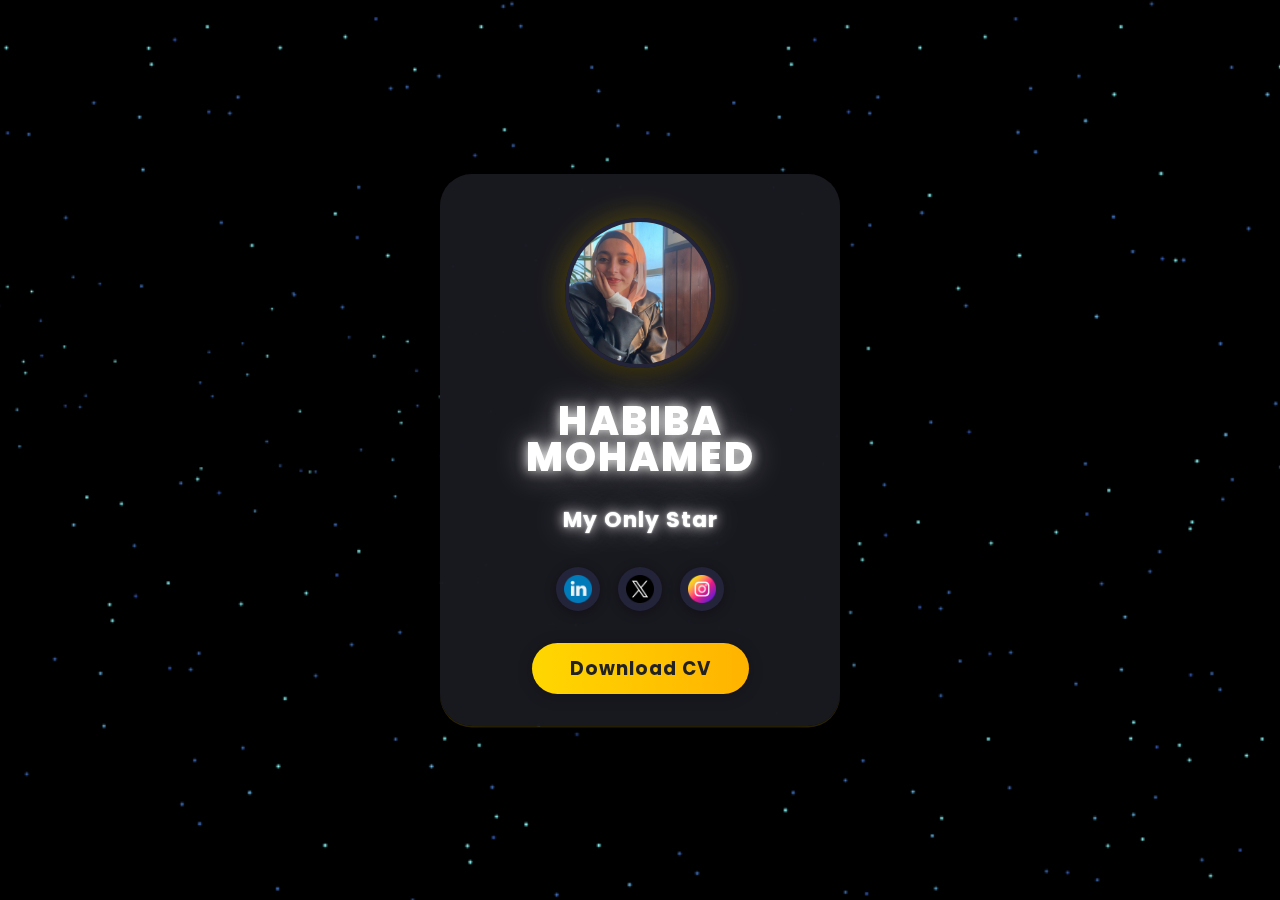
<file: about.html>
<!DOCTYPE html>
<html lang="ar" dir="rtl">
<head>
    <meta charset="UTF-8">
    <meta name="viewport" content="width=device-width, initial-scale=1.0">
    <title>Scrolling Website</title>
    <link rel="stylesheet" href="style.css">
    <link href="https://fonts.googleapis.com/css2?family=Poppins:wght@400;500;700&display=swap" rel="stylesheet">
        <style>
            body.about {
                background: #000 !important;
            }
            body.about::before {
                content: '';
                position: fixed;
                inset: 0;
                z-index: 0;
                pointer-events: none;
                background: url('stars.png') center center/cover no-repeat;
                opacity: 1;
            }
        </style>
</head>
<body class="about">

    <!-- خلفية النجوم المتحركة -->

    <div class="about-center-container" style="position:relative;z-index:2;">
        <div class="about-card">
            <img src="profile.jpg" alt="Profile Photo" class="about-avatar">
            <h1 class="about-title"><span class="glow-name">HABIBA<br><span class="glow-name glow2">MOHAMED</span></span></h1>
            <p class="about-desc">
                <span class="star-glow-text">My Only Star</span>
            </p>
            <div class="about-socials">
                <a href="https://instagram.com/7abiba_n/" class="about-social instagram" title="Instagram" target="_blank"><img src="instagram.png" alt="Instagram"></a>
                <a href="https://x.com/Habiba_naguib" class="about-social twitter" title="Twitter" target="_blank"><img src="twitter.png" alt="Twitter"></a>
                <a href="https://www.linkedin.com/in/habiba-m-naguib-a6a123316/" class="about-social linkedin" title="LinkedIn" target="_blank"><img src="linkedin.png" alt="LinkedIn"></a>
            </div>
            <a href="Habiba's CV.pdf" class="about-cv-btn" download>Download CV</a>
        </div>
    </div>

        <script src="script.js"></script>
        <script src="about.js"></script>
</body>
</html>
</file>
<file: style.css>
/* ==== Star Shine Effect for about.html ==== */
.star-glow-text {
    color: #fff;
    font-weight: 700;
    font-size: 1.18em;
    letter-spacing: 1px;
    text-shadow: 0 0 12px #fff, 0 0 32px #fff8, 0 0 2px #fff;
}
.star-shine {
    position: absolute;
    top: 50%;
    left: 50%;
    width: 1.6em;
    height: 1.6em;
    pointer-events: none;
    transform: translate(-50%, -60%) scale(1);
    background: radial-gradient(circle, #fffbe6 0%, #ffd700 40%, #fff0 70%);
    opacity: 0.7;
    border-radius: 50%;
    filter: blur(2px) brightness(1.5);
    animation: star-shine-anim 2.2s infinite linear;
    z-index: 2;
}
@keyframes star-shine-anim {
    0% { opacity: 0.7; transform: translate(-50%, -60%) scale(1); }
    40% { opacity: 1; transform: translate(-50%, -60%) scale(1.25); }
    60% { opacity: 0.8; transform: translate(-50%, -60%) scale(0.9); }
    100% { opacity: 0.7; transform: translate(-50%, -60%) scale(1); }
}
/* ====== Stars Background for About Page ====== */
#star-bg {
    position: fixed;
    inset: 0;
    z-index: 0;
    pointer-events: none;
    overflow: hidden;
}
.star {
    position: absolute;
    background: white;
    border-radius: 50%;
    pointer-events: auto;
    transition: box-shadow 0.2s, filter 0.2s, transform 0.2s;
}
#shooting-stars {
    position: fixed;
    inset: 0;
    z-index: 1;
    pointer-events: none;
    overflow: hidden;
}
.shooting-star {
    position: absolute;
    width: 2px;
    height: 80px;
    background: linear-gradient(180deg, #fff 60%, #ffd700 100%, transparent 100%);
    border-radius: 2px;
    opacity: 0.7;
    animation: shooting-star 1.3s cubic-bezier(.4,2,.6,1) forwards;
    filter: blur(0.5px) drop-shadow(0 0 6px #fff8);
}
@keyframes shooting-star {
    0% { opacity: 0.7; transform: translateY(0) scaleY(1); }
    80% { opacity: 1; }
    100% { opacity: 0; transform: translateY(180px) scaleY(0.7); }
}
.star-burst {
    position: absolute;
    pointer-events: none;
    z-index: 99;
    width: 0; height: 0;
}
.star-burst-dot {
    position: absolute;
    width: 8px;
    height: 8px;
    background: #ffd700;
    border-radius: 50%;
    box-shadow: 0 0 12px #fff, 0 0 24px #ffd70099;
    animation: star-burst-dot 0.9s cubic-bezier(.4,2,.6,1) forwards;
    left: 0; top: 0;
    transform: translate(0,0);
}
@keyframes star-burst-dot {
    0% { opacity: 1; transform: translate(0,0) scale(1); }
    80% { opacity: 1; }
    100% { opacity: 0; transform: translate(var(--tx), var(--ty)) scale(0.2); }
}
/* ====== Profile Page Styles ====== */
.profile-section {
    min-height: 100vh;
    display: flex;
    align-items: center;
    justify-content: center;
    background: transparent;
}
.profile-card {
    background: rgba(30,34,54,0.92);
    border-radius: 28px;
    box-shadow: 0 0 40px 10px #222a, 0 0 80px 30px #fff1;
    padding: 48px 36px 36px 36px;
    display: flex;
    flex-direction: column;
    align-items: center;
    max-width: 370px;
    width: 100%;
    margin-top: 80px;
}
.profile-photo {
    margin-bottom: 18px;
}
.profile-name {
    font-size: 2.2rem;
    font-family: 'Poppins', Arial, sans-serif;
    font-weight: 700;
    color: #ffd700;
    letter-spacing: 2px;
    margin-bottom: 10px;
    text-align: center;
    text-shadow: 0 2px 16px #fff2, 0 0 8px #ffd70044;
}
.profile-bio {
    color: #fff;
    font-size: 1.1rem;
    text-align: center;
    margin-bottom: 22px;
    line-height: 1.7;
}
.cv-btn {
    display: inline-block;
    background: linear-gradient(90deg, #ffd700 60%, #fffbe6 100%);
    color: #1a1a40;
    font-weight: 600;
    border: none;
    border-radius: 30px;
    padding: 0.7rem 2.2rem;
    font-size: 1.1rem;
    box-shadow: 0 0 18px #ffd70099;
    cursor: pointer;
    margin-bottom: 18px;
    text-decoration: none;
    transition: transform 0.2s, box-shadow 0.2s;
}
.cv-btn:hover {
    transform: scale(1.08) rotate(-2deg);
    box-shadow: 0 0 32px #fffbe6cc, 0 0 60px #ffd70099;
}
.social-links {
    display: flex;
    gap: 18px;
    margin-top: 10px;
}
.social-icon img {
    width: 32px;
    height: 32px;
    filter: grayscale(0.2) brightness(0.95);
    transition: filter 0.2s, transform 0.2s;
}
.social-icon:hover img {
    filter: grayscale(0) brightness(1.2) drop-shadow(0 0 8px #ffd700);
    transform: scale(1.15) rotate(-6deg);
}

/* إعادة الضبط الأساسية */
* {
    margin: 0;
    padding: 0;
    box-sizing: border-box; 
    font-family: 'Poppins', sans-serif;
}

/* تنسيق جسم الصفحة والخلفية الليلية الأولية */
body {
    background: linear-gradient(#000000, #000000); 
    min-height: 100vh;
}
body.about {
    background: #000 !important;
    position: relative;
}
body.about::before {
    content: '';
    position: fixed;
    inset: 0;
    z-index: 0;
    pointer-events: none;
    background: url('stars.png') center center/cover no-repeat;
    opacity: 0.7;
}

body.about {
    /* ====== About Page Modern Profile ====== */
    .about-center-container {
        min-height: 100vh;
        display: flex;
        align-items: center;
        justify-content: center;
        background: none !important;
    }
    .about-card {
        background: rgba(24,24,32,0.98);
        border-radius: 32px;
        box-shadow: 0 8px 40px #000b, 0 1.5px 0 #ffd70044;
        padding: 44px 32px 32px 32px;
        text-align: center;
        max-width: 400px;
        width: 100%;
        position: relative;
        z-index: 2;
        display: flex;
        flex-direction: column;
        align-items: center;
        gap: 0.5rem;
    }
    .about-avatar {
        width: 150px;
        height: 150px;
        border-radius: 50%;
        object-fit: cover;
        box-shadow: 0 0 32px #ffd70055, 0 2px 16px #000a;
        border: 4px solid #23243a;
        margin-bottom: 24px;
    }
    .about-title {
        font-family: 'Poppins', 'Cairo', sans-serif;
        font-size: 2.5rem;
        font-weight: 800;
        color: #fff;
        margin: 0 0 8px 0;
        letter-spacing: 2px;
        text-shadow: 0 0 16px #fff, 0 2px 12px #000a, 0 1px 0 #ffd70044;
        line-height: 1.08;
    }
    .glow-name {
        display: block;
        text-shadow: 0 0 12px #fff, 0 0 32px #fff8, 0 2px 12px #000a;
        margin-bottom: 0.1em;
    }
    .glow2 {
        margin-top: -0.18em;
    }
    .about-desc {
        color: #bbb;
        font-size: 1.15rem;
        margin-bottom: 18px;
        margin-top: 0.2em;
        line-height: 1.6;
    }
    .about-socials {
        display: flex;
        gap: 18px;
        justify-content: center;
        margin-bottom: 18px;
        margin-top: 0.2em;
    }
    .about-social {
        width: 44px;
        height: 44px;
        display: flex;
        align-items: center;
        justify-content: center;
        border-radius: 50%;
        background: #23243a;
        box-shadow: 0 2px 12px #0005;
        transition: background 0.2s, transform 0.2s;
        border: 2px solid transparent;
    }
        .about-social img {
            width: 28px;
            height: 28px;
            object-fit: contain;
            filter: none;
            transition: transform 0.2s;
    }
    .about-social.linkedin:hover {
        background: #0077b5;
        border-color: #0077b5;
        transform: scale(1.13);
    }
    .about-social.github:hover {
        background: #24292e;
        border-color: #ffd700;
        transform: scale(1.13);
    }
    .about-social.facebook:hover {
        background: #1877f3;
        border-color: #1877f3;
        transform: scale(1.13);
    }
    .about-social.instagram:hover {
        background: linear-gradient(135deg,#fd5949 0%,#d6249f 50%,#285AEB 100%);
        border-color: #d6249f;
        transform: scale(1.13);
    }
    .about-cv-btn {
        display: inline-block;
        margin-top: 6px;
        padding: 12px 38px;
        background: linear-gradient(90deg,#ffd700,#ffb300);
        color: #222;
        border-radius: 28px;
        font-weight: 700;
        text-decoration: none;
        font-size: 1.15rem;
        box-shadow: 0 2px 16px #0003;
        letter-spacing: 1px;
        transition: background 0.2s, color 0.2s, transform 0.2s;
    }
    .about-cv-btn:hover {
        background: linear-gradient(90deg,#ffb300,#ffd700);
        color: #000;
        transform: scale(1.06);
    }

    @media (max-width: 600px) {
        .about-card {
            padding: 32px 8vw 24px 8vw;
            max-width: 98vw;
        }
        .about-title {
            font-size: 1.5rem;
        }
        .about-avatar {
            width: 100px;
            height: 100px;
        }
    }
}

/* تنسيق النص الرئيسي (Moon Light) */
#text {
    position: absolute;
    top: 50%;
    left: 50%;
    transform: translate(-50%, -50%);
    color: #fff;
    font-size: 5vw;
    font-family: 'Poppins', Arial, sans-serif;
    font-weight: 700;
    letter-spacing: 2px;
    white-space: nowrap;
    text-align: center;
    text-shadow: 0 4px 24px #222a, 0 0 8px #fff8;
    z-index: 0; /* خلف كل الصور */
}

/* تنسيق زر Explore */
#btn {
    text-decoration: none;
    display: inline-block;
    padding: 8px 30px;
    border-radius: 40px;
    background: #fff;
    color: #2b1055;
    font-size: 1.5em;
    transform: translateY(100px); /* موضع البداية */
    z-index: 9;
}

/* تنسيق قسم المحتوى النصي (Content Section) */
.content {
    position: relative;
    padding: 100px;
    /* تدرج لوني يمثل الانتقال من مشهد البارالاكس إلى المحتوى */
    background: linear-gradient(to top, #1c0522, transparent);
    background-color: #1c0522; /* اللون الأساسي للمحتوى */
}

.content h2 {
    font-size: 3em;
    color: #fff;
    margin-bottom: 20px;
}

.content p {
    font-size: 1.2em;
    color: #fff;
    font-weight: 300;
    line-height: 1.5em;
}
</file>
